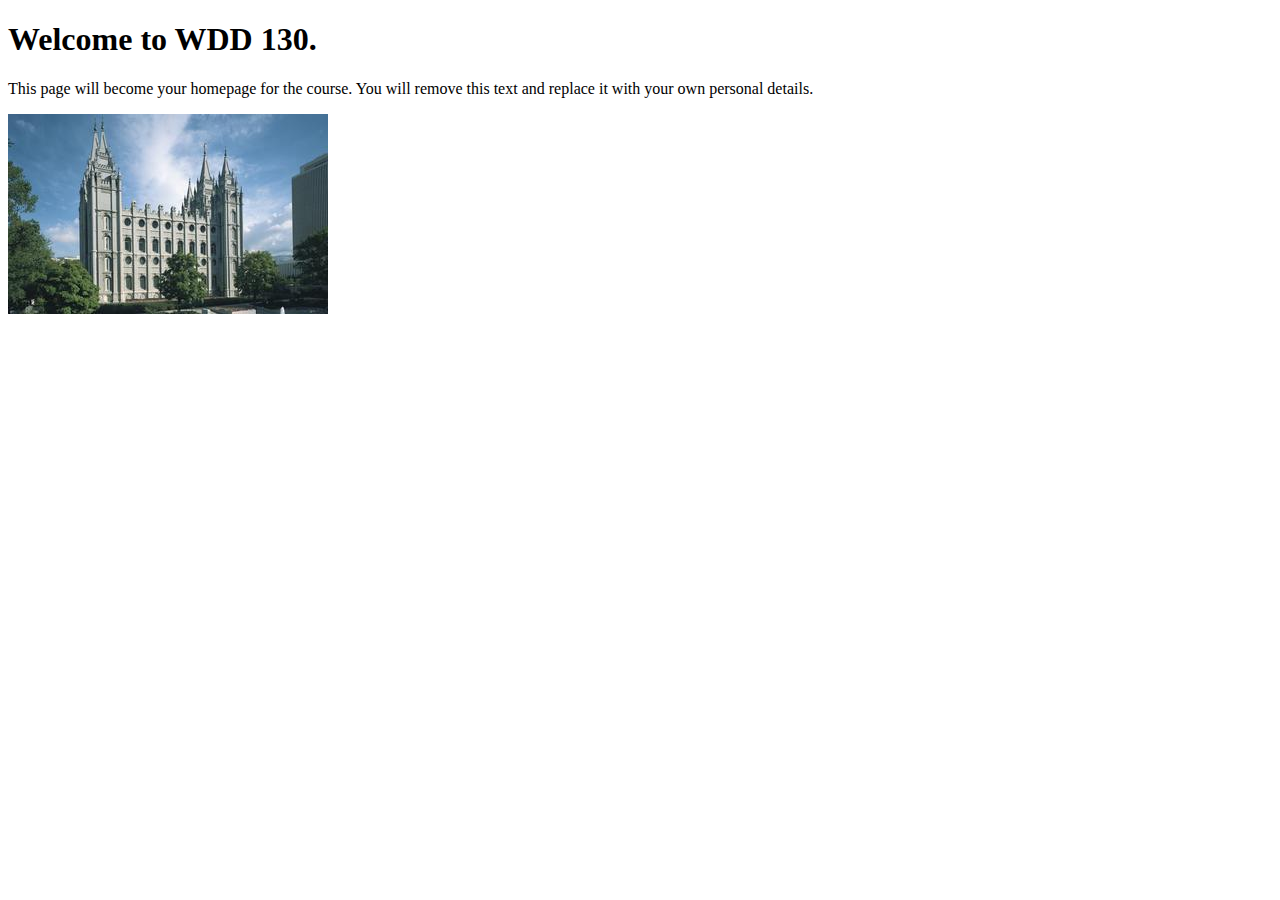
<file: index.html>
<!DOCTYPE html>
<html lang="en">
<head>
    <meta charset="UTF-8">
    <meta name="viewport" content="width=device-width, initial-scale=1.0">
    <title>WDD 130 | Personal Homepage</title>
</head>
<body>
    <h1>Welcome to WDD 130.</h1>
    <p>This page will become your homepage for the course. You will remove this text and replace it with your own personal details.</p>

    <img src="images/salt-lake-temple.jpg" alt="The Salt Lake Temple.">
</body>
</html>
</file>
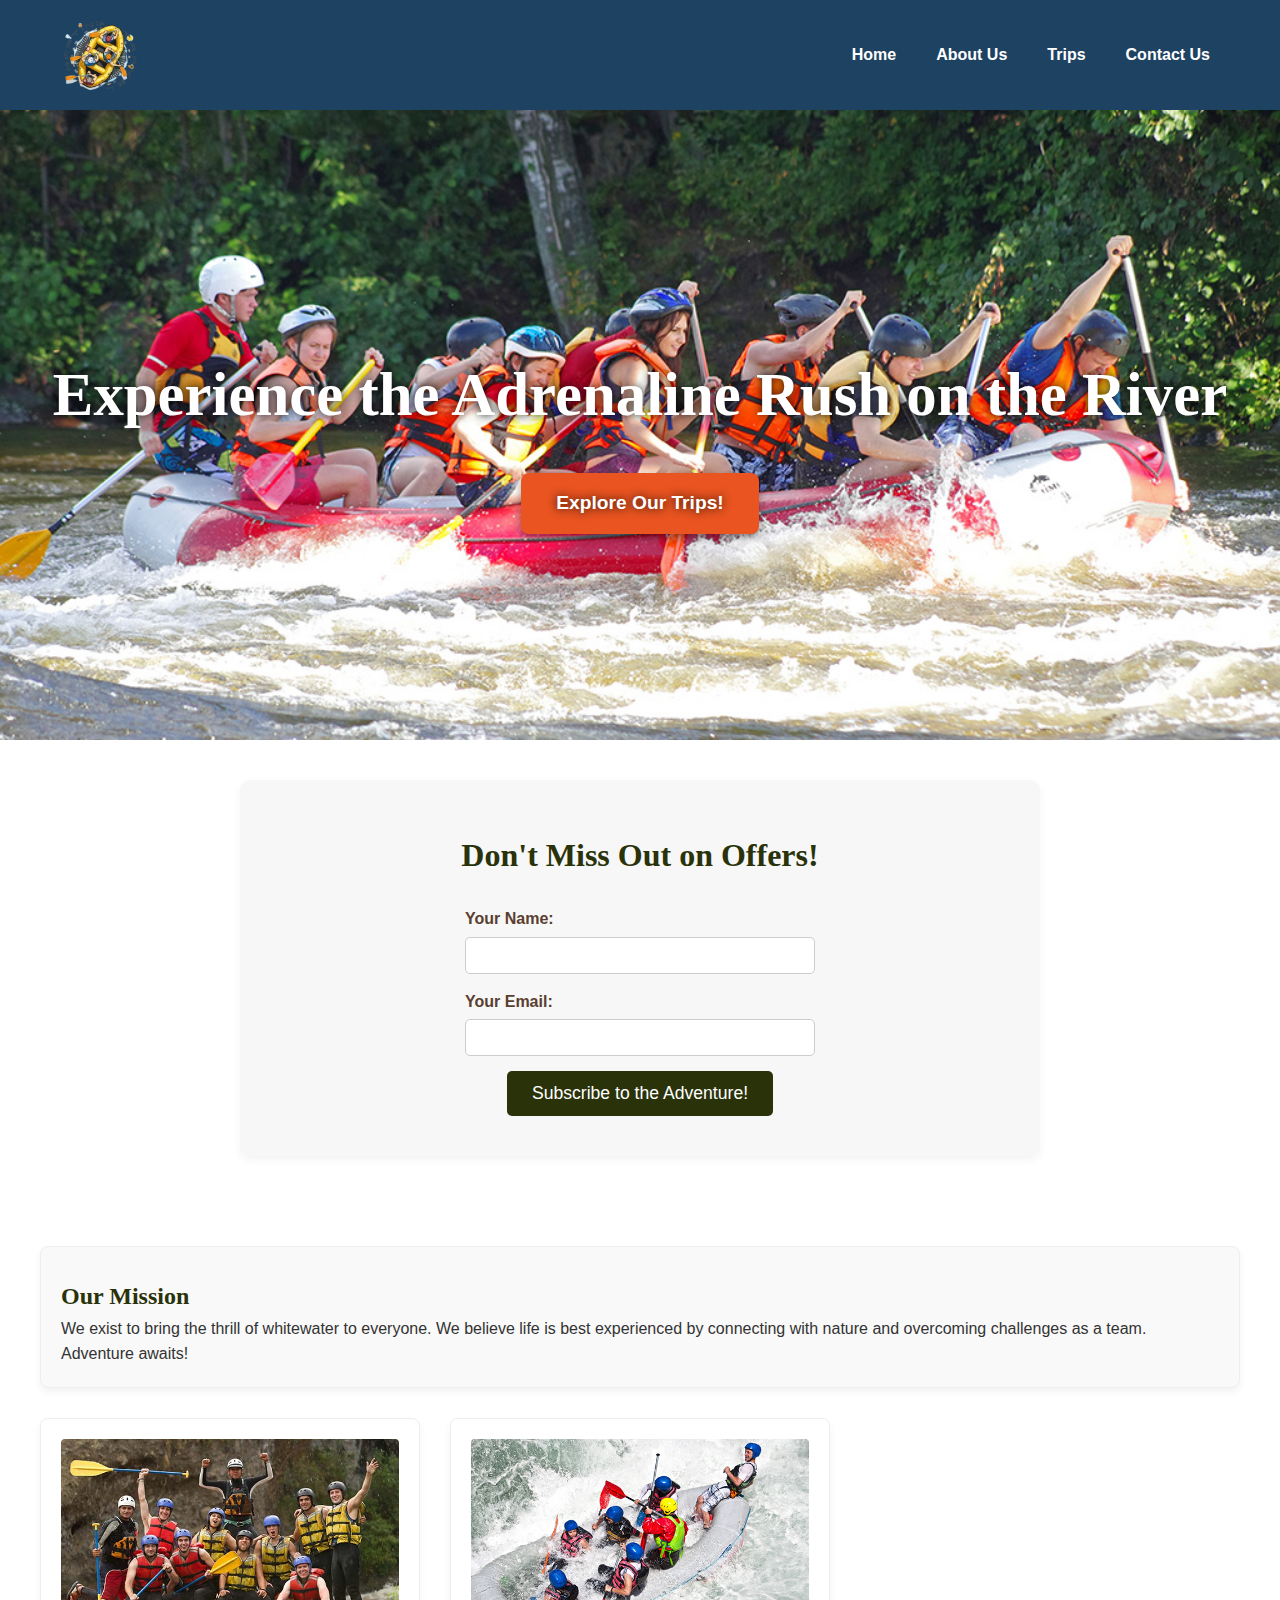
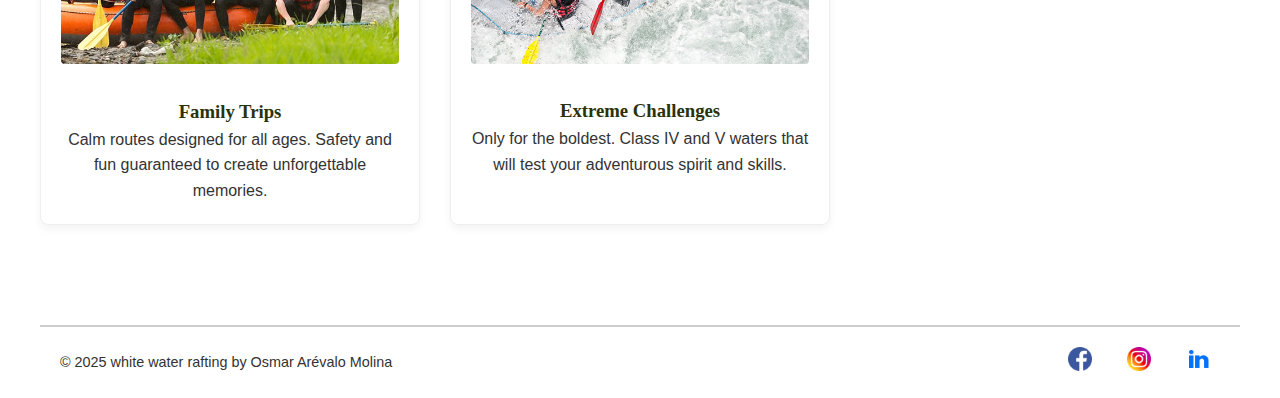
<file: wwr/index.html>
<!DOCTYPE html>
<html lang="en">

<head>
    <meta charset="UTF-8">
    <meta name="viewport" content="width=device-width, initial-scale=1.0">
    <title>Extreme Rafting Adventure | Home</title>
    <meta name="description"
        content="Discover the best river rafting adventures. Plan your trip and find the perfect route today.">
    <link rel="stylesheet" href="styles/main.css">
</head>

<body>
    <header class="site-header-wrapper">
        <div class="header-content-container">
            <img src="images/z-raftingcompas.png" alt="Rafting company logo">
            <nav>
                <ul>
                    <li><a href="index.html">Home</a></li>
                    <li><a href="about.html">About Us</a></li>
                    <li><a href="trips.html">Trips</a></li>
                    <li><a href="contact.html">Contact Us</a></li>
                </ul>
            </nav>
        </div>
    </header>

    <main class="hero">
        <h1>Experience the Adrenaline Rush on the River</h1>
        <a href="trips.html" class="cta-button">Explore Our Trips!</a>
    </main>

    <section class="newsletter-signup">
        <h2>Don't Miss Out on Offers!</h2>
        <form action="#" method="get">
            <div class="form-group">
                <label for="name">Your Name:</label>
                <input type="text" id="name" name="user_name" required>
            </div>
            <div class="form-group">
                <label for="email">Your Email:</label>
                <input type="email" id="email" name="user_email" required>
            </div>
            <button type="submit">Subscribe to the Adventure!</button>
        </form>
    </section>

    <section class="home-grid-content">
        <div class="grid-container">

            <div class="grid-item mission-statement">
                <h2>Our Mission</h2>
                <p>We exist to bring the thrill of whitewater to everyone. We believe life is best experienced by
                    connecting
                    with nature and overcoming challenges as a team. Adventure awaits!</p>
            </div>

            <div class="grid-item offering-1">
                <img src="images/trip-img-1.jpg" alt="Family rafting on a calm river">
                <h3>Family Trips</h3>
                <p>Calm routes designed for all ages. Safety and fun guaranteed to create
                    unforgettable memories.</p>
            </div>

            <div class="grid-item offering-2">
                <img src="images/trip-img-2.jpg" alt="Extreme kayaking in rapids">
                <h3>Extreme Challenges</h3>
                <p>Only for the boldest. Class IV and V waters that will test your adventurous spirit and skills.</p>
            </div>
        </div>
    </section>

    <footer>
        <p>© 2025 white water rafting by Osmar Arévalo Molina</p>
        <nav class="socialmedia">
            <a href="https://facebook.com"><img src="images/facebook.png" alt="facebook logo"></a>
            <a href="https://instagram.com"><img src="images/instagram.png" alt="instagram logo"></a>
            <a href="https://linkedin.com"><img src="images/linkedin.png" alt="linkedin logo"></a>
        </nav>
    </footer>
</body>

</html>
</file>
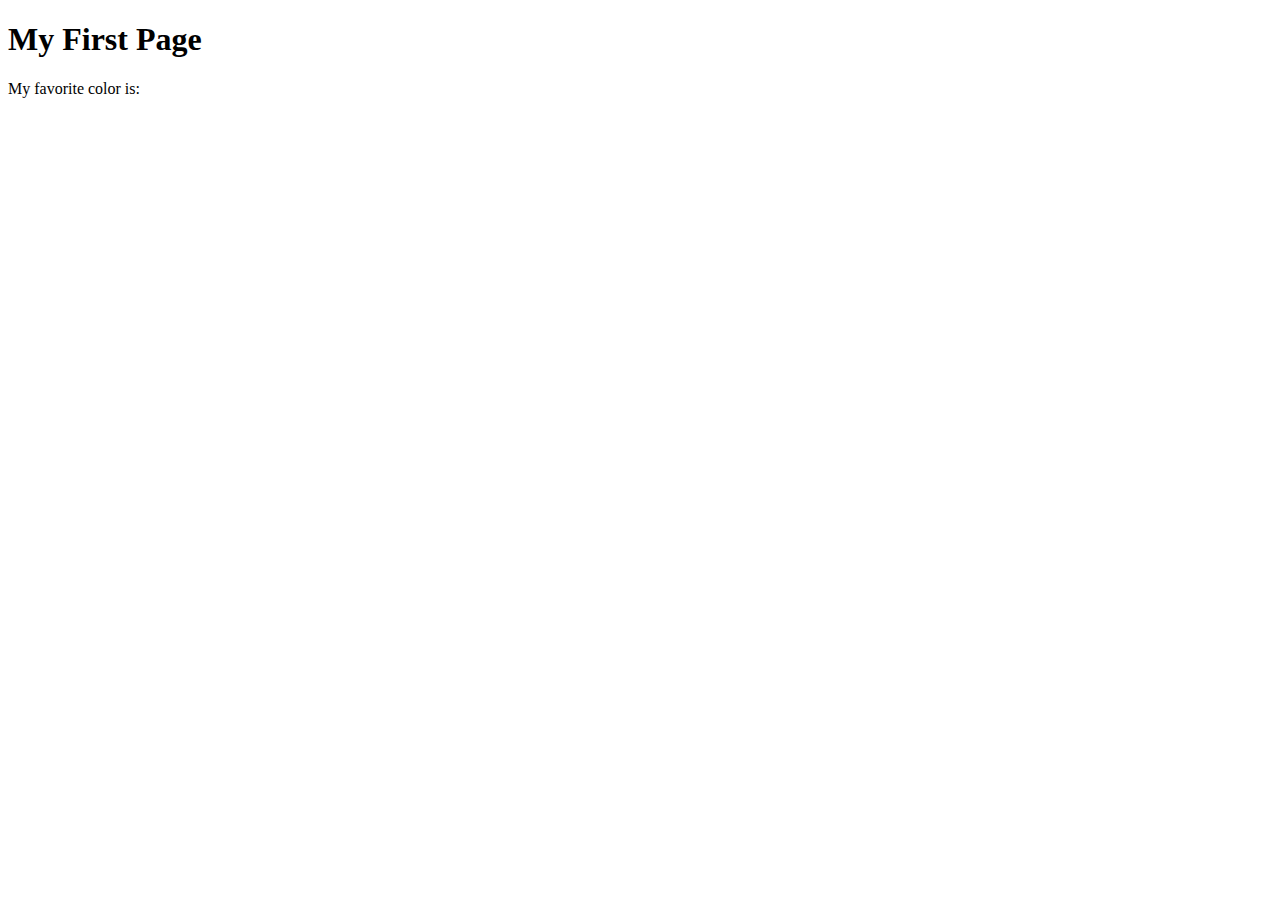
<file: week01/first-page.html>
<!DOCTYPE html>
<html lang="en">
<head>
    <meta charset="UTF-8">
    <meta name="viewport" content="width=device-width, initial-scale=1.0">
    <title>My First Page</title>
</head>
<body>
    <h1>My First Page</h1>
    <p>My favorite color is: </p>
</body>
</html>
</file>
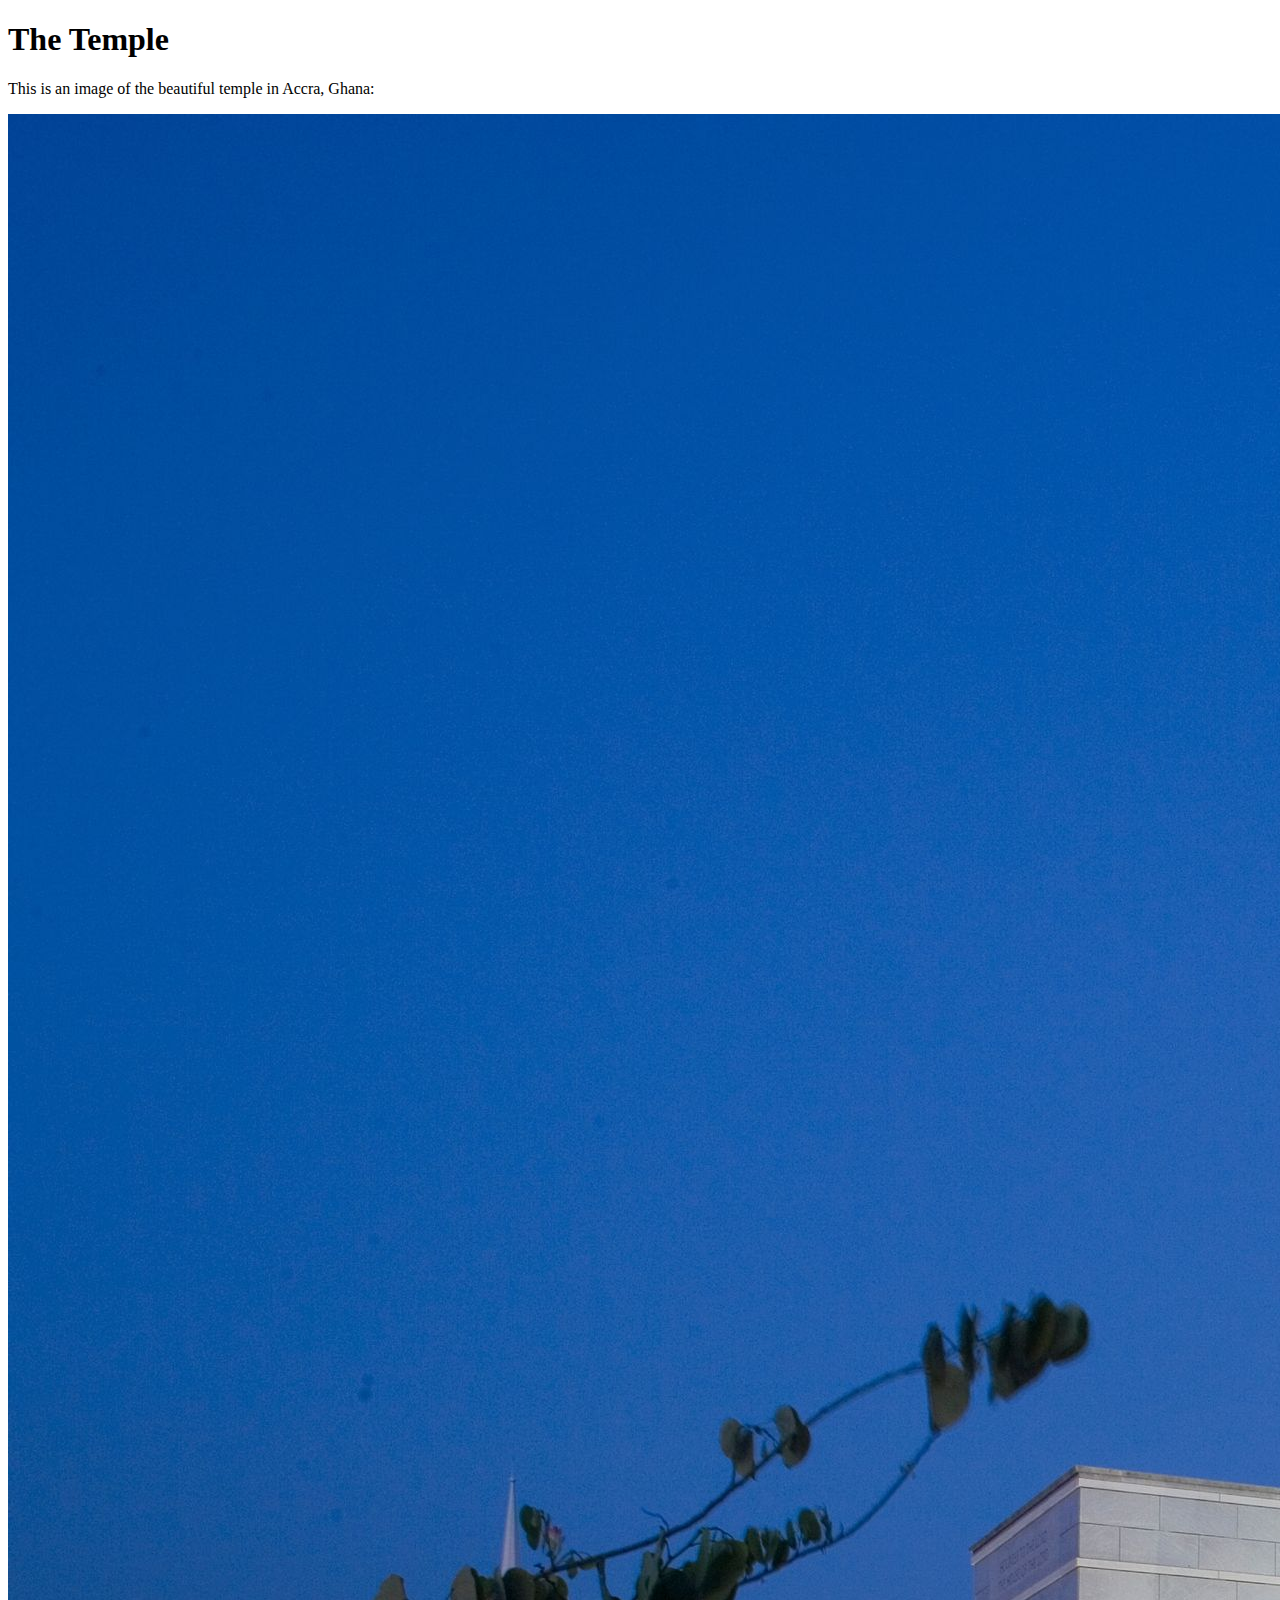
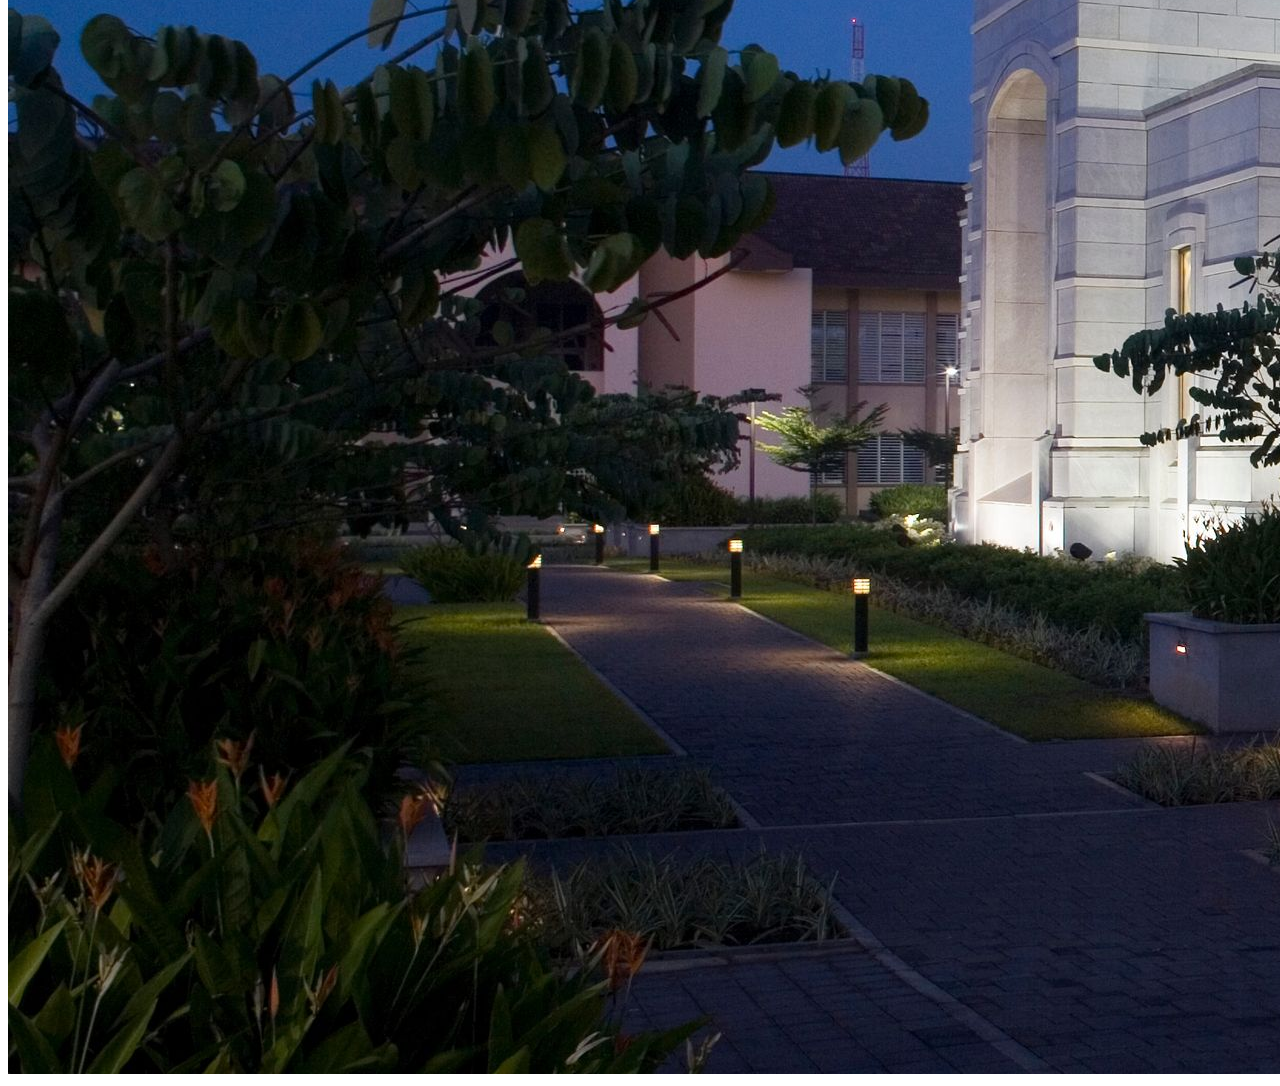
<file: week01/images.html>
<!DOCTYPE html>
<html lang="en">
<head>
    <meta charset="UTF-8">
    <meta name="viewport" content="width=device-width, initial-scale=1.0">
    <title>Temple Image</title>
</head>
<body>
    <h1>The Temple</h1>
    <p>This is an image of the beautiful temple in Accra, Ghana:</p>
    <img src="images/temple-large.jpeg" alt="The Accra Ghana Temple">
    
</body>
</html>
</file>
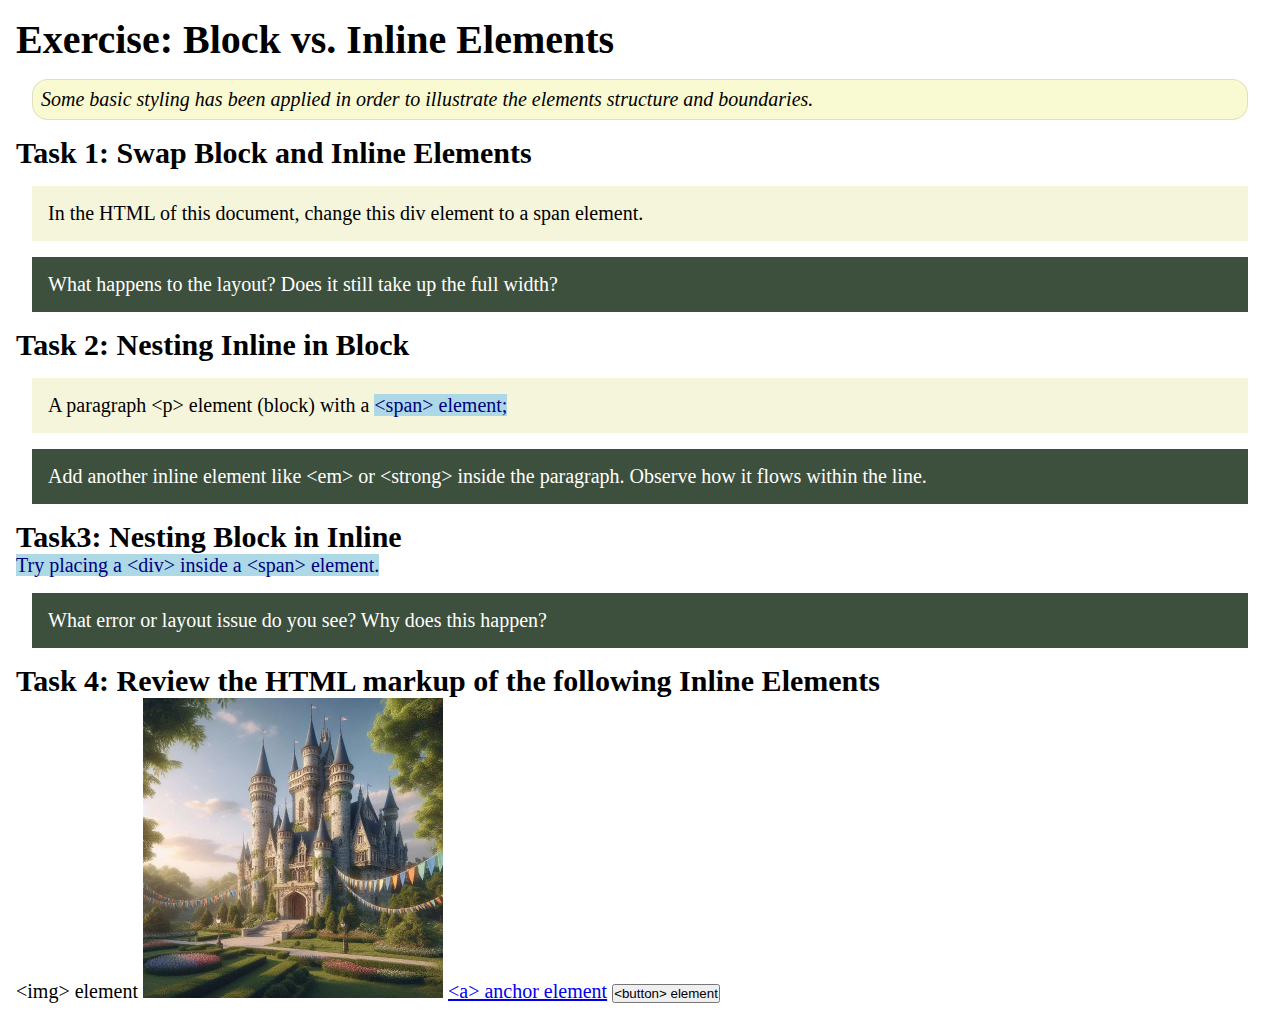
<file: week02/block-vs-inline.html>
<!DOCTYPE html>
<html lang="en">

<head>
    <meta charset="UTF-8">
    <meta name="viewport" content="width=device-width, initial-scale=1.0">
    <title>Exercise: Block vs. Inline Elements</title>
    <link rel="stylesheet" href="styles/block-vs-inline.css">
</head>

<body>
    <main>
        <h1>Exercise: Block vs. Inline Elements</h1>
        <p class="note">Some basic styling has been applied in order to illustrate the elements structure and
            boundaries.</p>

        <h2>Task 1: Swap Block and Inline Elements</h2>
        <div>In the HTML of this document, change this div element to a span element.</div>

        <p class="question">What happens to the layout? Does it still take up the full width?</p>

        <h2>Task 2: Nesting Inline in Block</h2>
        <p>A paragraph &lt;p&gt; element (block) with a <span>&lt;span&gt; element;</span></p>
        <p class="question">Add another inline element like &lt;em&gt; or &lt;strong&gt; inside the paragraph. Observe
            how it flows within the line.</p>

        <h2>Task3: Nesting Block in Inline</h2>
        <span>Try placing a &lt;div&gt; inside a &lt;span&gt; element.</span>
            <p class="question">What error or layout issue do you see? Why does this happen?</p>


            <h2>Task 4: Review the HTML markup of the following Inline Elements</h2>
        &lt;img&gt; element
        <img src="images/castle.webp" alt="placeholder image (images are inline)" width="300" height="300">
        <a href="https://churchofjesuschrist.org">&lt;a&gt; anchor element</a>
        <button type="button">&lt;button&gt; element</button>
    </main>
</body>

</html>
</file>
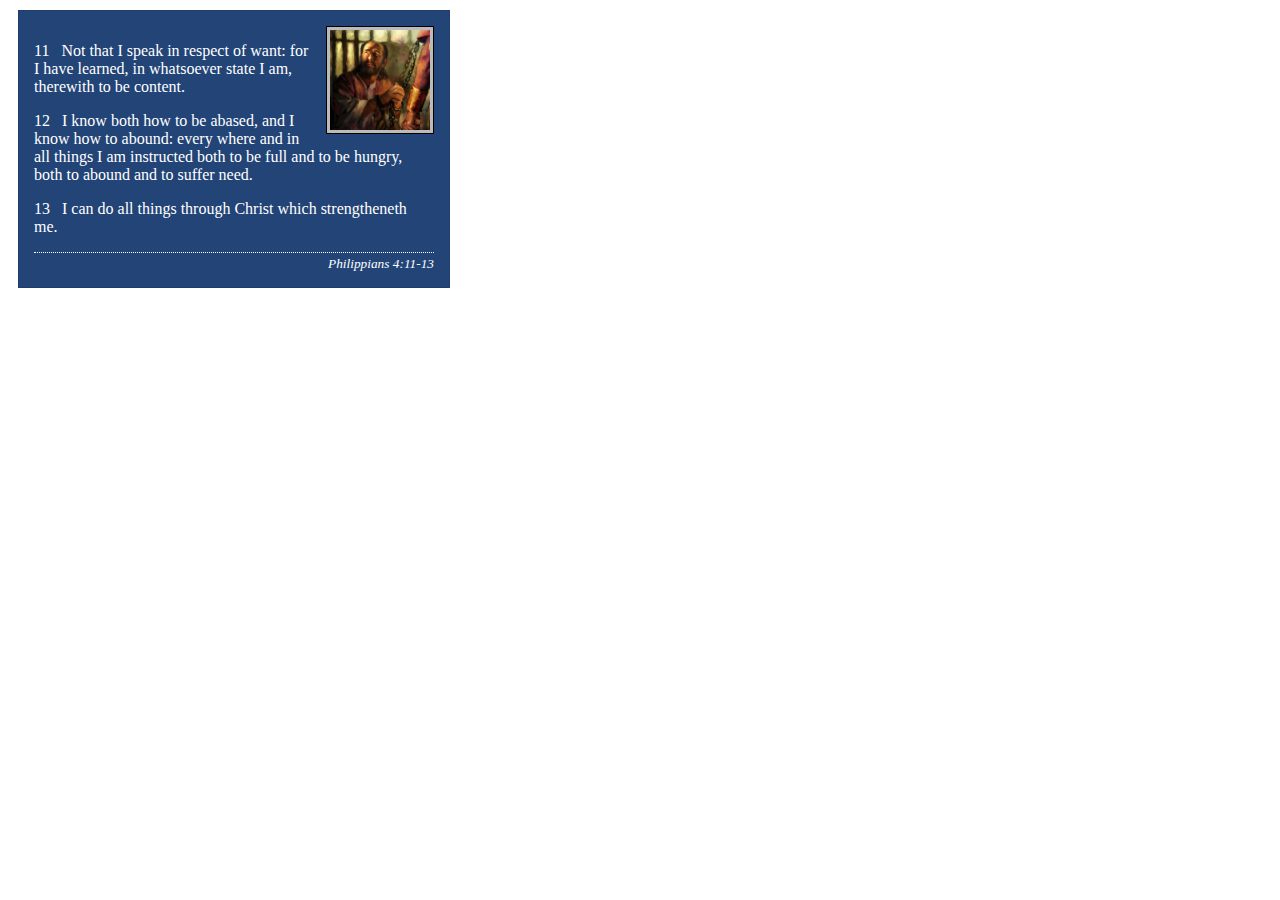
<file: week02/box-model-solution.html>
<!DOCTYPE html>
<html lang="en">
<head>
    <meta charset="UTF-8">
    <meta name="viewport" content="width=device-width, initial-scale=1.0">
    <title>Box Model Activity</title>
    <link rel="stylesheet" href="styles/box-model-solution.css">
</head>
<body>
    <main>
        <div class="callout">
            <img src="images/apostle-paul-imprisoned.webp" alt="Paul the Apostle - Imprisoned in Rome" width="200" height="200">
            <blockquote>
                <p>11 &nbsp; Not that I speak in respect of want: for I have learned, in whatsoever state I am, therewith to be content.</p>
                <p>12 &nbsp; I know both how to be abased, and I know how to abound: every where and in all things I am instructed both to be full and to be hungry, both to abound and to suffer need.</p>
                <p>13 &nbsp; I can do all things through Christ which strengtheneth me.</p>
            </blockquote>
            <cite>Philippians 4:11-13</cite>
        </div>
    </main>
</body>
</html>
</file>
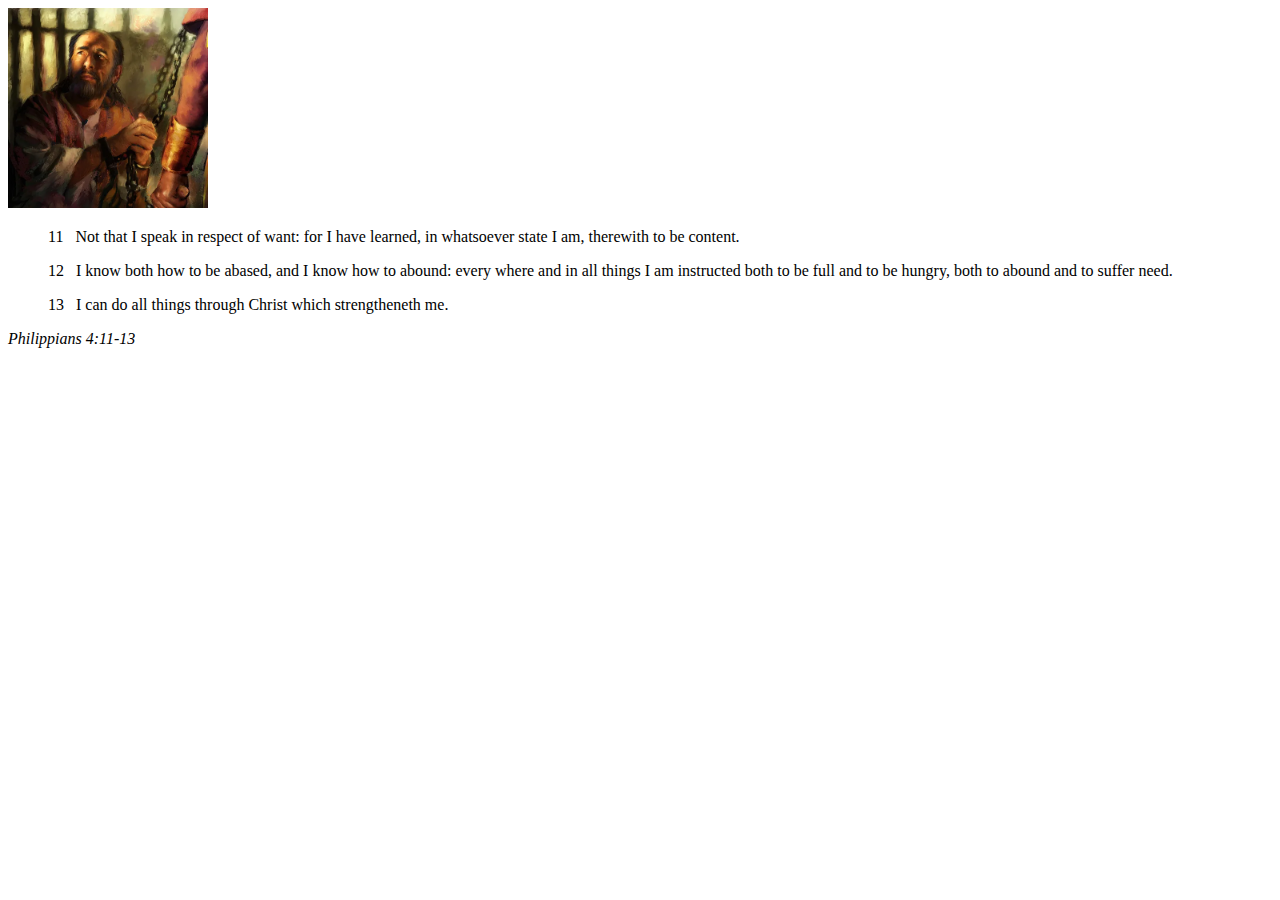
<file: week02/box-model.html>
<!DOCTYPE html>
<html lang="en">
<head>
    <meta charset="UTF-8">
    <meta name="viewport" content="width=device-width, initial-scale=1.0">
    <title>Box Model Activity</title>
</head>
<body>
    <main>
        <div class="callout">
            <img src="images/apostle-paul-imprisoned.webp" alt="Paul the Apostle - Imprisoned in Rome" width="200" height="200">
            <blockquote>
                <p>11 &nbsp; Not that I speak in respect of want: for I have learned, in whatsoever state I am, therewith to be content.</p>
                <p>12 &nbsp; I know both how to be abased, and I know how to abound: every where and in all things I am instructed both to be full and to be hungry, both to abound and to suffer need.</p>
                <p>13 &nbsp; I can do all things through Christ which strengtheneth me.</p>
            </blockquote>
            <cite>Philippians 4:11-13</cite>
        </div>
    </main>
</body>
</html>
</file>
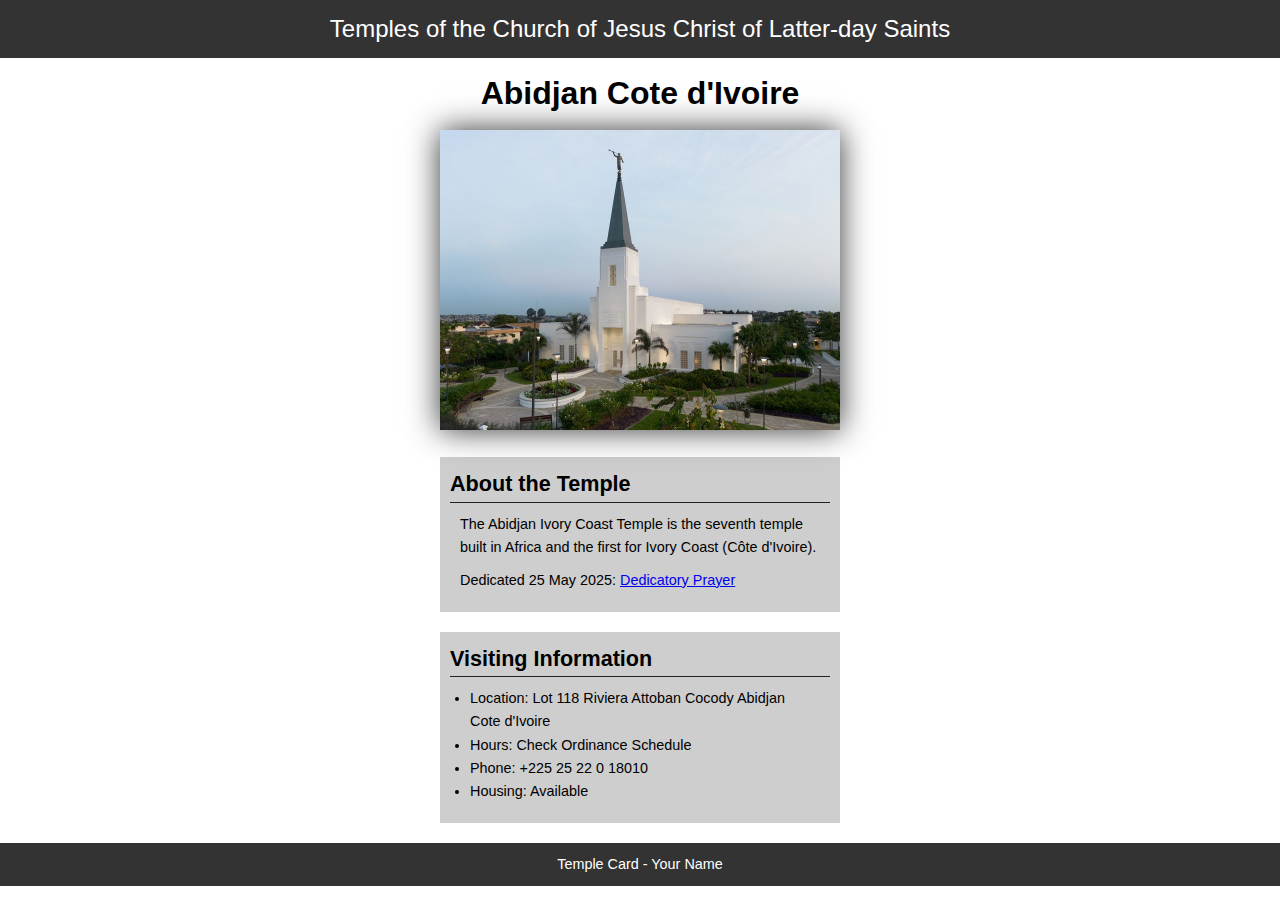
<file: week02/temple.html>
<!DOCTYPE html>
<html lang="en">

<head>
    <meta charset="UTF-8">
    <meta name="viewport" content="width=device-width, initial-scale=1.0">
    <title>Temple Card - Abidjan Cote d'Ivoire</title>
    <link rel="stylesheet" href="styles/temple.css">
</head>

<body>
    <header>
        <p>Temples of the Church of Jesus Christ of Latter-day Saints</p>
    </header>
    <main>
        <h1>Abidjan Cote d'Ivoire</h1>
        <picture>
            <img src="images/abidjan-ivory-coast.jpeg" alt="Abidjan Cote d'Ivoire Temple">
        </picture>
        <section>
            <h2>About the Temple</h2>
            <p>The Abidjan Ivory Coast Temple is the seventh temple built in Africa and the first for Ivory Coast (Côte
                d'Ivoire).</p>
            <p>Dedicated 25 May 2025: <a
                    href="https://www.churchofjesuschrist.org/temples/dedicatory-prayer/abidjan-ivory-coast-temple/2025-05-25?lang=eng"
                    target="_blank" rel="noopener noreferrer">Dedicatory Prayer</a></p>
        </section>
        <section>
            <h2>Visiting Information</h2>
            <ul>
                <li>Location: Lot 118 Riviera Attoban Cocody Abidjan Cote d'Ivoire</li>
                <li>Hours: Check Ordinance Schedule</li>
                <li>Phone: +225 25 22 0 18010</li>
                <li>Housing: Available</li>
            </ul>
        </section>
    </main>
    <footer>
        <p>Temple Card - Your Name</p>
    </footer>
</body>

</html>
</file>
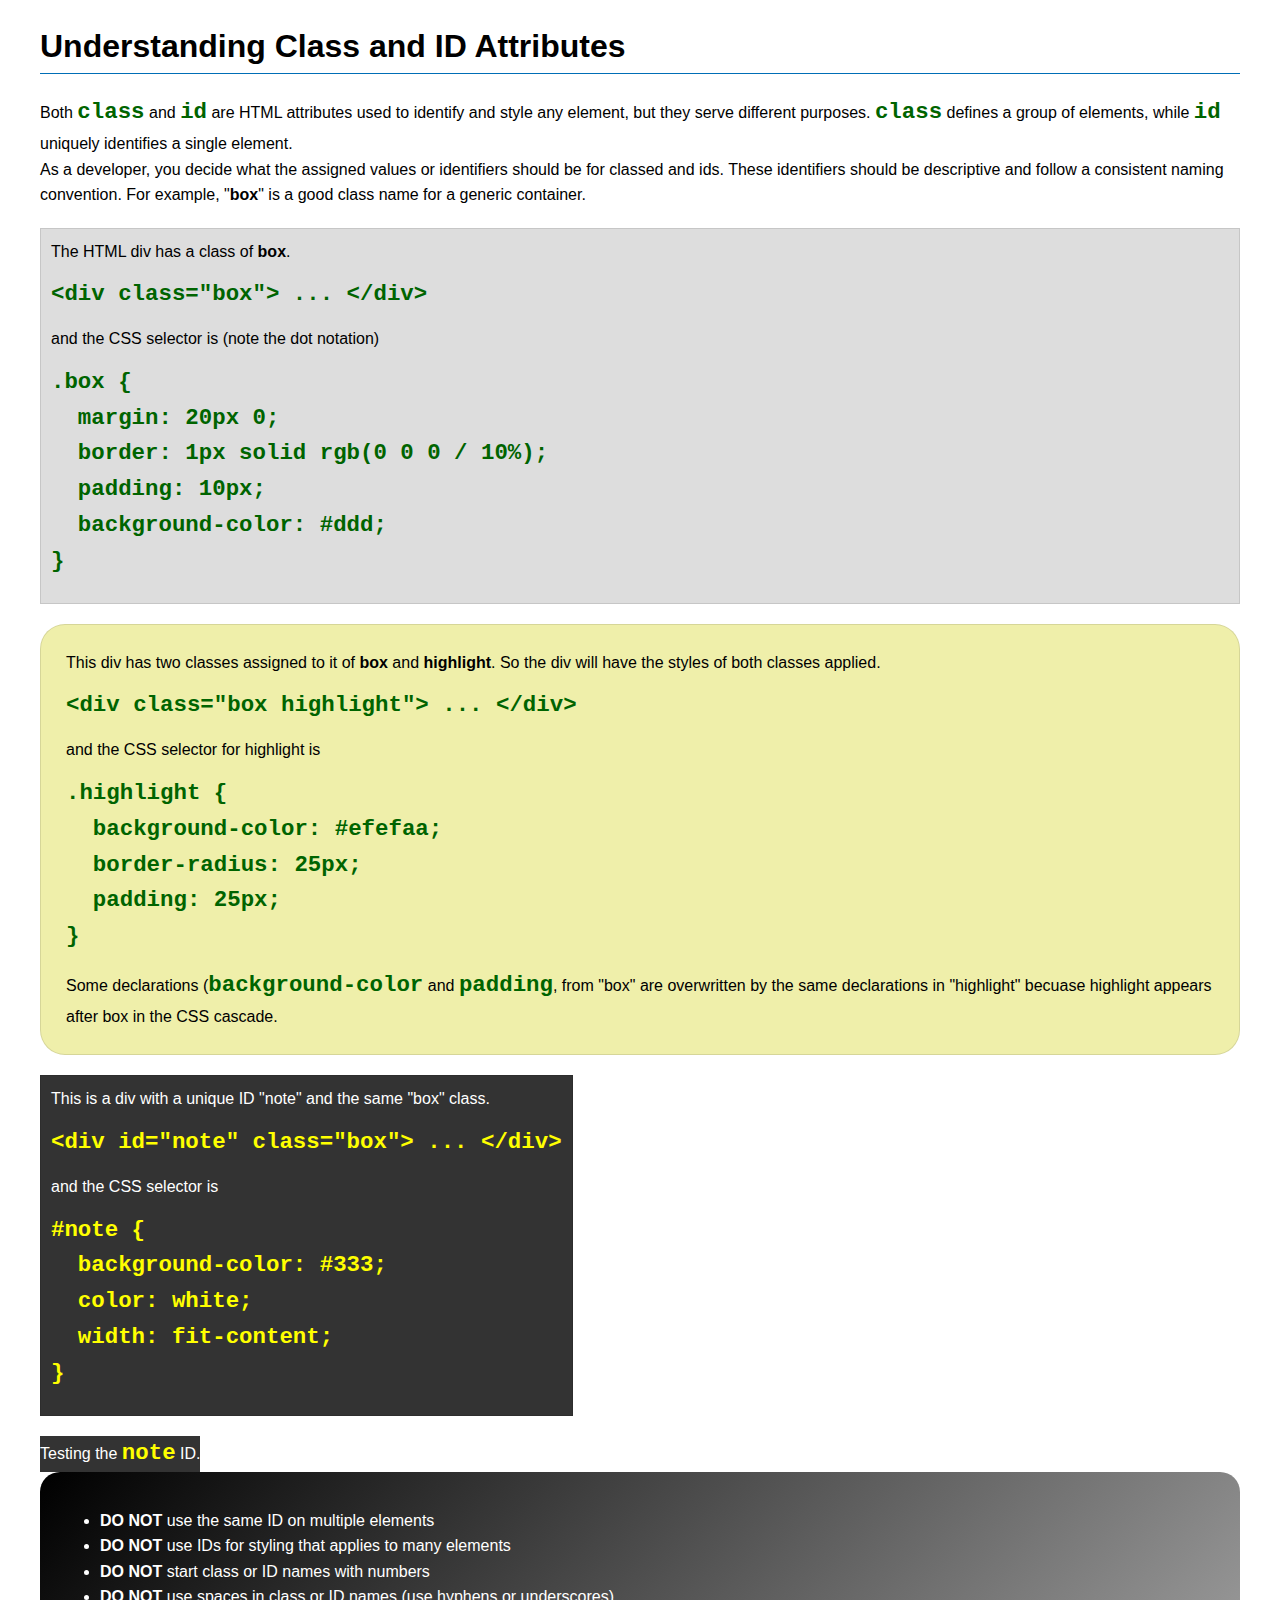
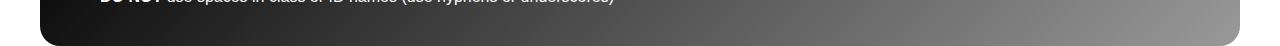
<file: week03/class-and-id.html>
<!DOCTYPE html>
<html lang="en">

<head>
    <meta charset="UTF-8">
    <meta name="viewport" content="width=device-width, initial-scale=1.0">
    <title>Class vs ID Attributes</title>
    <link rel="stylesheet" href="styles/class-and-id.css">
</head>

<body>
    <h1>Understanding Class and ID Attributes</h1>
    <p>Both <code>class</code> and <code>id</code> are HTML attributes used to identify and style any element, but they
        serve different purposes. <code>class</code> defines a group of elements, while <code>id</code> uniquely
        identifies a single element.</p>
    <p>As a developer, you decide what the assigned values or identifiers should be for classed and ids. These
        identifiers should be
        descriptive and follow a consistent naming convention. For example, "<strong>box</strong>" is a good class name
        for a generic container.</p>
    <div class="box">
        <p>The HTML div has a class of <strong>box</strong>.</p>
        <pre><code class="html">&lt;div class="box"&gt; ... &lt;/div&gt;</code></pre>
        and the CSS selector is (note the dot notation)
        <pre><code class="css">.box {
  margin: 20px 0;
  border: 1px solid rgb(0 0 0 / 10%);
  padding: 10px;
  background-color: #ddd; 
}</code></pre>
    </div>

    <div class="box highlight">
        <p>This div has two classes assigned to it of <strong>box</strong> and <strong>highlight</strong>. So the div
            will have the styles of both classes applied.</p>
        <pre><code class="html">&lt;div class="box highlight"&gt; ... &lt;/div&gt;</code></pre>
        and the CSS selector for highlight is
        <pre><code class="css">.highlight {
  background-color: #efefaa;
  border-radius: 25px;
  padding: 25px;
}</code></pre>
<p>Some declarations (<code>background-color</code> and <code>padding</code>, from "box" are overwritten by the same declarations in "highlight" becuase highlight appears after box in the CSS cascade.</p>
    </div>

    <div id="note" class="box">
        <p>This is a div with a unique ID "note" and the same "box" class.</p>
        <pre><code class="html">&lt;div id="note" class="box"&gt; ... &lt;/div&gt;</code></pre>
        and the CSS selector is
        <pre><code class="css">#note {
  background-color: #333;
  color: white;
  width: fit-content;
}</code></pre>
    </div>

    <div id="note">
        <p>Testing the <code>note</code> ID.</p>
    </div>

    <section id="best-practice">
        <ul>
            <li><strong>DO NOT</strong> use the same ID on multiple elements</li>
            <li><strong>DO NOT</strong> use IDs for styling that applies to many elements</li>
            <li><strong>DO NOT</strong> start class or ID names with numbers</li>
            <li><strong>DO NOT</strong> use spaces in class or ID names (use hyphens or underscores)</li>
        </ul>
    </section>




</body>

</html>
</file>
<file: week02/styles/block-vs-inline.css>
* {
    margin: 0;
    padding: 0;
}

body {
    font-size: 20px;
    margin: 1rem;
}

p,
div {
    background-color: beige;
    margin: 1rem;
    padding: 1rem;
}

span {
    color: navy;
    background-color: lightblue;
}

code {
    margin: 0;
    padding: 0;
    color: green;
    font-size: 1.2rem;
}

.note {
    font-style: italic;
    background-color: lightgoldenrodyellow;
    border-radius: 1rem;
    border: 1px solid rgb(0 0 0 / 10%);
    margin: 1rem;
    padding: .5rem;
}

.question {
    background-color: #3d503d;
    color: #fff;
}
</file>
<file: week02/styles/box-model-solution.css>
.callout {
    max-width: 400px;
    margin: 10px;
    border: 1px solid rgba(0, 0, 0, .1);
    padding: 15px;
    background-color: #247;
    color: #fff;
}

.callout img {
    float: right;
    margin: 0 0 10px 15px;
    border: 1px solid #000;
    padding: 3px;
    background-color: #bbb;
    width: 100px;
    height: auto;

}

blockquote {
    margin: 0;
}

cite {
    display: block;
    border-top: 1px dotted #fff;
    padding-top: 3px;
    text-align: right;
    font-size: smaller;
}
</file>
<file: week02/styles/temple.css>
*{
    margin: 0;
    padding: 0;
}


body{
    font-family: Arial, sans-serif;
    line-height: 1.6;
}

header, footer{
    background-color: #333;
    color: #fff;
    padding: 10px;
    text-align: center;
    font-size: 1.5rem;
}

main{
    width: 400px;
    margin: 0 auto;
}

h1{
    margin: 10px;
    text-align: center;
}

h2{
    border-bottom: 1px solid #222;
}

img{
    width: 100%;
    height: auto;
    box-shadow: 0px 0px 30px #333;
    }

    section{
        margin: 20px 0;
        border: 1px solid rgb(0, 0, 0 / 10%);
        padding: 10px;
        background-color: rgb(206, 206, 206);
        font-size: .9rem;
    }

    section p{
        margin: 10px;
    }

    ul{
        margin: 10px 20px;
    }

    footer{
        font-size: .9rem;
    }
</file>
<file: week03/styles/class-and-id.css>
body {
    font-family: Arial, sans-serif;
    line-height: 1.6;
    margin: 0;
    padding: 0 40px;
}

h1 {
    border-bottom: 1px solid rgb(0 110 182);
    padding-bottom: 0;
}



p {
    margin: 0;
}

code {
    color: darkgreen;
    font-weight: 700;
    font-size: 1.4rem;
}

/* Class examples - can be reused */

.box {
    margin: 20px 0;
    border: 1px solid rgb(0 0 0 / 10%);
    padding: 10px;
    background-color: #ddd; /* this is shorthand for #dddddd */
}

.highlight {
    background-color: #efefaa;
    border-radius: 25px;
    padding: 25px;
}

/* ID examples - should be unique */

#note {
    background-color: #333;
    color: white;
    width: fit-content;
}

#note code {
    color: yellow;
}

#best-practice {
    background: linear-gradient(135deg, #000 0%, #999 100%);
    color: white;
    border-radius: 20px;
    padding: 20px
}
</file>
<file: wwr/styles/main.css>
/* -------------------------------------- */
/* 0. VARIABLES Y RESET BÁSICO */
/* -------------------------------------- */

:root {
    /* Paleta de Colores (Ajustada para Contraste AA - Criterio 6) */
    --primary-color: #2a3209; /* Verde oscuro (Buen contraste sobre blanco) */
    --secondary-color: #5a3e30; /* Marrón/Sepia (Buen contraste sobre blanco) */
    --accent1-color: #1e4262; /* Azul marino (Buen contraste sobre blanco) */
    --accent2-color: #7ec5ef; /* Azul cielo (Usar solo para fondos o elementos grandes sin texto pequeño) */
    --cta-background: #e95420; /* Naranja/Rojo (Alto contraste para botones) */
    --cta-text: white;
    
    --heading-font: "Times New Roman", "Georgia", serif;
    --body-font: Arial, Helvetica, sans-serif;
    --max-content-width: 1200px;
}

* {
    margin: 0;
    padding: 0; 
    box-sizing: border-box;
}

body {
    font-family: var(--body-font);
    color: #333;
    line-height: 1.6;
}

h1, h2, h3 {
    font-family: var(--heading-font);
    color: var(--primary-color);
    margin-top: 10px;
}

/* -------------------------------------- */
/* 1. HEADER Y NAVEGACIÓN (CRITERIO 13) */
/* -------------------------------------- */

/* -------------------------------------- */
/* 1. HEADER Y NAVEGACIÓN (CRITERIO 13) */
/* -------------------------------------- */

/* NUEVA REGLA: CONTENEDOR EXTERNO (Resuelve ancho completo) */
.site-header-wrapper {
    /* El ancho es 100% por defecto */
    background-color: var(--accent1-color); /* Color de borde a borde */
    /* Aquí puedes poner un padding vertical si lo necesitas */
}

/* NUEVA REGLA: CONTENEDOR INTERNO (Resuelve alineación Grid) */
.header-content-container {
    /* Grid (Grid-template-columns: auto 1fr) ahora va aquí */
    display: grid;
    grid-template-columns: auto 1fr; 
    align-items: center; 
    
    /* Centra y limita el ancho */
    max-width: var(--max-content-width); 
    margin: 0 auto; 
    
    /* Padding para crear el espacio entre el borde de la pantalla y el contenido */
    padding: 10px 20px; 
}

/* El logo, ahora que es hijo directo de .header-content-container, se alineará bien */
.header-content-container img { 
    width: 80px; 
    height: auto; 
    padding: 5px 0; 
    margin-left: 0;
}

nav ul { 
    list-style: none; 
    display: flex; 
    /* Esta regla EMPUJA los enlaces a la derecha de la columna 1fr. */
    justify-content: flex-end; 
    gap: 20px; 
}

nav a {
    text-decoration: none;
    /* CAMBIO: Usamos var(--cta-text) o blanco para asegurar el contraste sobre el fondo azul */
    color: #fff; 
    font-weight: bold;
    padding: 5px 10px;
    transition: color 0.3s;
}

nav a:hover {
    color: var(--cta-background);
}


/* -------------------------------------- */
/* 2. HOME: HERO SECTION (CRITERIO 7, 8, 10) */
/* -------------------------------------- */

.hero {
    /* CRITERIO 7: Imagen de fondo de ancho completo */
    /* Asegúrate que 'images/hero-river.jpg' es la ruta correcta */
    background-image: url('/wwr/images/trips.jpg'); 
    background-size: cover;
    background-position: center;
    
    /* Altura suficiente para mostrar la imagen */
    height: 70vh; 
    width: 100%;
    
    /* CRITERIO 8: Centrar título y CTA */
    display: flex;
    flex-direction: column;
    justify-content: center;
    align-items: center;
    
    /* CRITERIO 6: Contraste para el texto sobre imagen */
    color: var(--cta-text); 
    text-shadow: 0 0 10px rgba(0, 0, 0, 0.9);
}

.hero h1 {
    font-size: 3.8rem;
    color: var(--cta-text);
    margin-bottom: 30px;
    text-align: center;
    padding: 0 10px;
}

/* CTA (Call to Action) - Criterio 10 */
.cta-button {
    display: inline-block;
    padding: 15px 35px;
    background-color: var(--cta-background); 
    color: var(--cta-text); 
    text-decoration: none;
    font-weight: bold;
    border-radius: 8px;
    font-size: 1.2rem;
    box-shadow: 0 4px 8px rgba(0, 0, 0, 0.4);
    transition: background-color 0.3s;
}

.cta-button:hover {
    background-color: #c94615;
}

/* -------------------------------------- */
/* 3. HOME: NEWSLETTER & GRID (CRITERIO 9, 11, 12) */
/* -------------------------------------- */

.newsletter-signup {
    padding: 40px 20px;
    background-color: #f7f7f7;
    text-align: center;
    max-width: 800px;
    margin: 40px auto; 
    border-radius: 10px;
    box-shadow: 0 4px 10px rgba(0, 0, 0, 0.05);
}

.newsletter-signup h2 {
    margin-bottom: 25px;
    font-size: 2rem;
}

.newsletter-signup form {
    display: flex;
    flex-direction: column;
    align-items: center;
    gap: 15px;
}

.newsletter-signup .form-group {
    width: 100%;
    max-width: 350px;
    text-align: left;
}

.newsletter-signup label {
    display: block;
    margin-bottom: 5px;
    font-weight: bold;
    color: var(--secondary-color);
}

.newsletter-signup input {
    width: 100%;
    padding: 10px;
    border: 1px solid #ccc;
    border-radius: 5px;
}

.newsletter-signup button[type="submit"] {
    padding: 12px 25px;
    background-color: var(--primary-color); 
    color: var(--cta-text);
    border: none;
    border-radius: 5px;
    font-size: 1.1rem;
    cursor: pointer;
    transition: background-color 0.3s ease;
}

/* CRITERIO 11, 12: CSS GRID LAYOUT PARA CONTENIDO HOME */
.home-grid-content {
    padding: 50px 20px;
}

.grid-container {
    /* CRITERIO 11: Usa CSS Grid */
    display: grid;
    /* CRITERIO 12: Layout más allá de una sola columna (3 columnas) */
    grid-template-columns: 1fr 1fr 1fr; 
    gap: 30px;
    max-width: var(--max-content-width);
    margin: 0 auto;
}

.grid-item {
    padding: 20px;
    border: 1px solid #eee;
    border-radius: 8px;
    text-align: center;
    box-shadow: 0 4px 8px rgba(0, 0, 0, 0.05);
}

/* La misión ocupa todo el ancho de la rejilla */
.mission-statement {
    grid-column: 1 / span 3; 
    background-color: #f9f9f9;
    text-align: left;
}

.grid-item img {
    width: 100%;
    max-height: 250px;
    object-fit: cover;
    border-radius: 4px;
    margin-bottom: 15px;
}

/* -------------------------------------- */
/* 4. FOOTER (CRITERIO 13) */
/* -------------------------------------- */

footer { 
    border-top: 2px solid #ccc; 
    padding: 15px 20px; 
    margin-top: 50px; 
    display: flex; 
    justify-content: space-between; 
    align-items: center; 
    gap: 20px; 
    max-width: var(--max-content-width);
    margin-left: auto;
    margin-right: auto;
}

footer p { 
    flex: 1; 
    text-align: left; 
    margin: 0; 
    font-size: 0.9rem;
}

.socialmedia {
    display: flex;
    gap: 15px;
    align-items: center;
}
.socialmedia img { 
    width: 24px; 
    height: auto; 
}


/* -------------------------------------- */
/* 5. DISEÑO RESPONSIVE (MÓVILES Y TABLETS) */
/* -------------------------------------- */

@media screen and (max-width: 900px) {
    
    .grid-container {
        /* Reducir a 2 columnas en tablet */
        grid-template-columns: 1fr 1fr; 
    }
    
    .mission-statement {
        /* Ocupa las 2 columnas en tablet */
        grid-column: 1 / span 2; 
    }

    .hero h1 {
        font-size: 3rem;
    }

    footer {
        flex-direction: column;
        text-align: center;
    }
    footer p {
        text-align: center;
    }
}

@media screen and (max-width: 600px) {
    
    /* Reducir el Hero en móvil */
    .hero {
        height: 50vh; 
    }
    
    .hero h1 {
        font-size: 2rem;
    }
    
    /* CRITERIO 12: Asegura que el layout es utilizable en móvil (1 columna) */
    .grid-container {
        grid-template-columns: 1fr; 
    }
    
    .mission-statement {
        grid-column: 1 / span 1; 
    }

    /* Navegación apilada */
    header {
        grid-template-columns: 1fr;
        text-align: center;
    }
    nav ul {
        justify-content: space-around;
        margin-top: 10px;
    }
}

/* CRITERIO 17: DISEÑO AVANZADO PARA TRIP CARDS */
.trip-details-container {
    /* CLAVE: Crea columnas de tarjetas que se ajustan */
    display: grid;
    grid-template-columns: repeat(auto-fit, minmax(350px, 1fr)); 
    gap: 40px;
    max-width: var(--max-content-width);
    margin: 40px auto;
    padding: 0 20px; /* Asegura espacio lateral */
}

.trip-card {
    /* Estilos visuales para cada tarjeta */
    border: 1px solid #ddd;
    border-radius: 10px;
    overflow: hidden; /* Esto es clave para las imágenes */
    box-shadow: 0 4px 10px rgba(0, 0, 0, 0.1);
    background-color: white;
}

.trip-card img {
    /* Hace que la imagen ocupe todo el ancho de la tarjeta */
    width: 100%;
    height: 250px;
    object-fit: cover;
}

.trip-summary-table {
    max-width: 800px;
    margin: 40px auto;
    padding: 0 20px;
    /* CLAVE: Centra el texto de esta sección, incluido el <h2> */
    text-align: center; 
}

.trip-summary-table table {
    width: 100%;
    border-collapse: collapse;
}

.trip-summary-table th, .trip-summary-table td {
    border: 1px solid #ccc;
    padding: 12px;
    text-align: left;
}

.trip-summary-table th {
    /* Usa tu color principal de contraste */
    background-color: var(--accent1-color);
    color: white;
}

/* Centra el título principal de la página de viajes */
main h1 {
    text-align: center; 
    margin-top: 30px; 
    margin-bottom: 30px; 
    font-size: 2.5rem;
}
/* Centra el encabezado y el contenido del CTA */
.trips-cta h2, .trips-cta a {
    text-align: center;
    display: block; /* Asegura que el enlace CTA ocupa su propio bloque para centrarse */
    margin: 15px auto;
}
</file>
